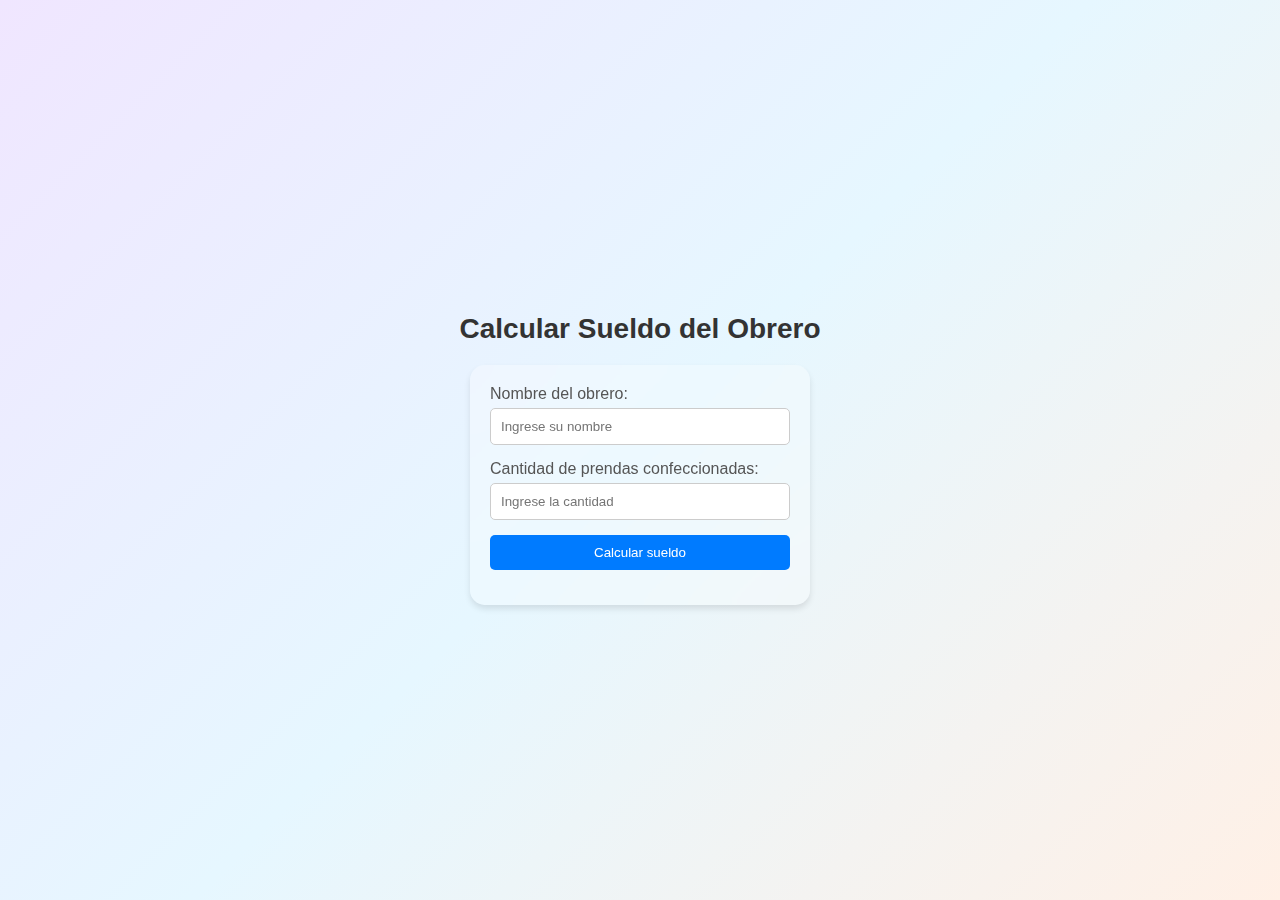
<file: e003.html>
<!DOCTYPE html>
<html lang="es">
<head>
    <meta charset="UTF-8">
    <meta name="viewport" content="width=device-width, initial-scale=1.0">
    <title>Calcular Sueldo del Obrero</title>
    <link rel="stylesheet" href="./css/e003.css">
</head>
<body>
    <h1>Calcular Sueldo del Obrero</h1>
    <div class="form-container">
        <form action="./php/exercices/e003.php" method="post">
            <label for="name">Nombre del obrero:</label>
            <input type="text" id="name" name="name" placeholder="Ingrese su nombre" required>
            <label for="garments">Cantidad de prendas confeccionadas:</label>
            <input type="number" id="garments" name="garments" placeholder="Ingrese la cantidad" required>
            <input type="submit" value="Calcular sueldo">
        </form>
    </div>
</body>
</html>
</file>
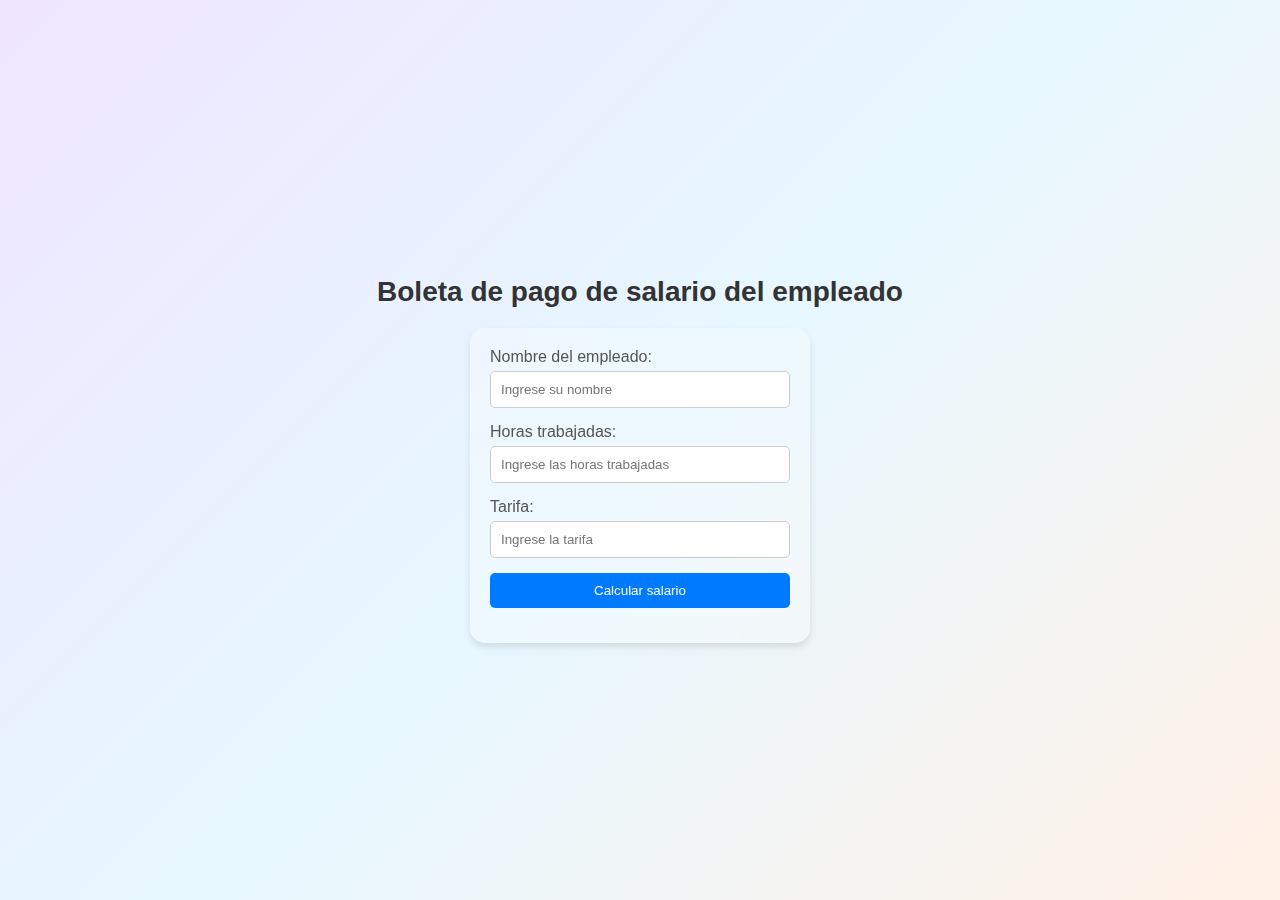
<file: e004.html>
<!DOCTYPE html>
<html lang="es">
<head>
    <meta charset="UTF-8">
    <meta name="viewport" content="width=device-width, initial-scale=1.0">
    <title>Exercise 4</title>
    <link rel="stylesheet" href="./css/e004.css">
</head>
<body>
    <h1>Boleta de pago de salario del empleado</h1>
    <div class="form-container">
        <form action="./php/exercices/e004.php" method="post">
            <label for="name">Nombre del empleado: </label>
            <input type="text" name="name" id="name" placeholder="Ingrese su nombre" required>
            <label for="hours">Horas trabajadas: </label>
            <input type="text" name="hours" id="hours" placeholder="Ingrese las horas trabajadas" required>
            <label for="fee">Tarifa: </label>
            <input type="text" name="fee" id="fee" placeholder="Ingrese la tarifa" required>
            <input type="submit" value="Calcular salario">
        </form>
    </div>
</body>
</html>
</file>
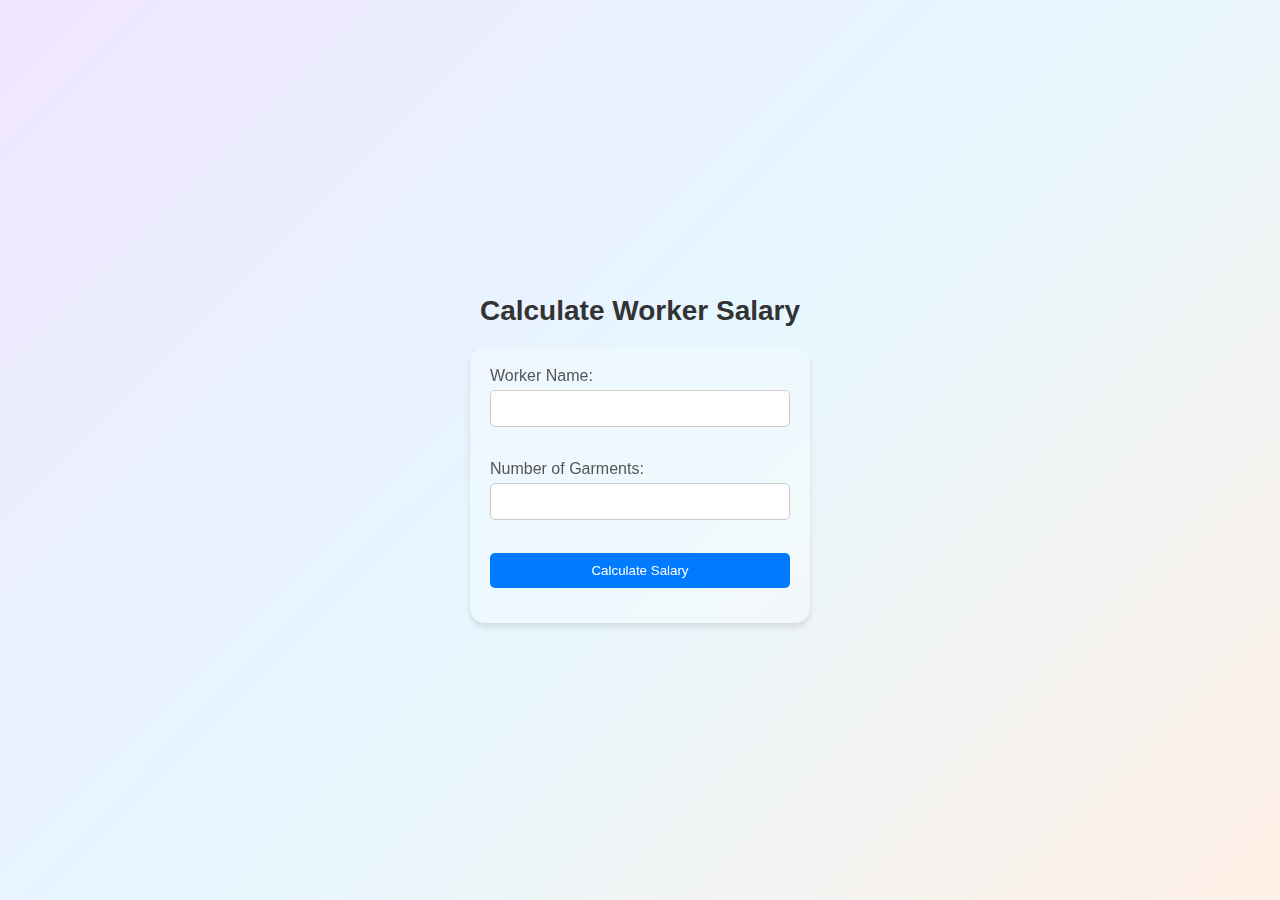
<file: e005.html>
<!DOCTYPE html>
<html lang="en">
<head>
    <meta charset="UTF-8">
    <meta name="viewport" content="width=device-width, initial-scale=1.0">
    <title>Calculate Worker Salary</title>
    <link rel="stylesheet" href="./css/e005.css">
</head>
<body>
    <h1>Calculate Worker Salary</h1>
    <form method="post" action="./php/exercices/e005.php">
        <label for="name">Worker Name:</label>
        <input type="text" id="name" name="name" required><br><br>
        
        <label for="garments">Number of Garments:</label>
        <input type="number" id="garments" name="garments" required><br><br>
        
        <input type="submit" value="Calculate Salary">
    </form>
</body>
</html>
</file>
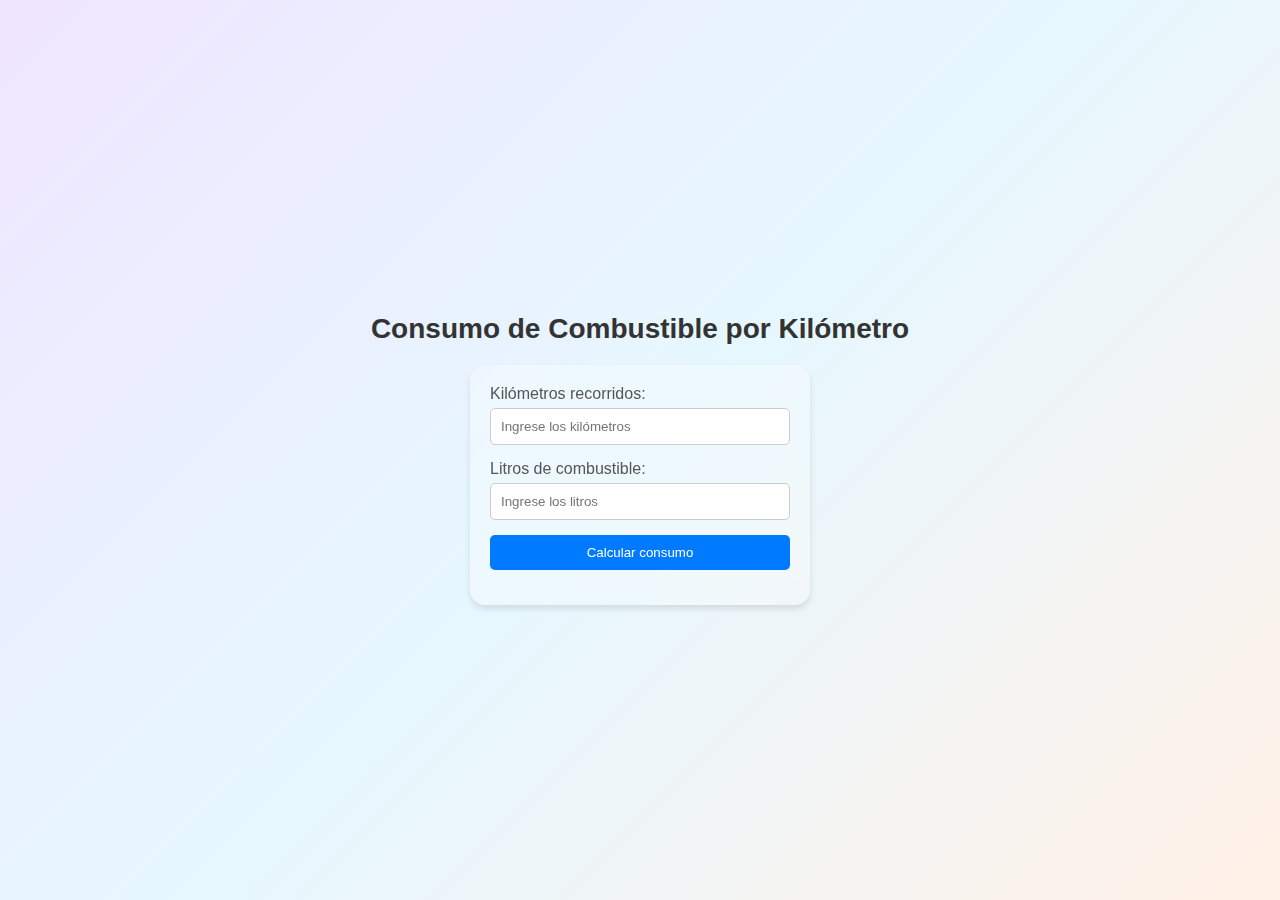
<file: e006.html>
<!DOCTYPE html>
<html lang="es">
<head>
    <meta charset="UTF-8">
    <meta name="viewport" content="width=device-width, initial-scale=1.0">
    <title>Consumo de Combustible</title>
    <link rel="stylesheet" href="./css/e003.css">
</head>
<body>
    <h1>Consumo de Combustible por Kilómetro</h1>
    <div class="form-container">
        <form action="./php/exercices/e003.php"" method="post">
            <label for="kilometers">Kilómetros recorridos:</label>
            <input type="text" name="kilometers" id="kilometers" placeholder="Ingrese los kilómetros" required>
            <label for="liters">Litros de combustible:</label>
            <input type="text" name="liters" id="liters" placeholder="Ingrese los litros" required>
            <input type="submit" value="Calcular consumo">
        </form>
    </div>
</body>
</html>
</file>
<file: css/e003.css>
body {
    font-family: 'Arial', sans-serif;
    background: linear-gradient(135deg, #f0e6ff, #e6f7ff, #fff0e6);
    display: flex;
    flex-direction: column;
    justify-content: center;
    align-items: center;
    height: 100vh;
    margin: 0;
    text-align: center;
}

h1 {
    font-size: 28px;
    margin-bottom: 20px;
    color: #333;
}

.form-container {
    background: rgba(255, 255, 255, 0.3);
    border-radius: 15px;
    padding: 20px;
    backdrop-filter: blur(10px);
    -webkit-backdrop-filter: blur(10px);
    box-shadow: 0 4px 6px rgba(0, 0, 0, 0.1);
    width: 300px;
    text-align: left;
}

.form-container form {
    text-align: left;
}

.form-container label {
    font-size: 16px;
    color: #555;
    display: block;
    margin-bottom: 5px;
}

.form-container input[type="text"],
.form-container input[type="number"],
.form-container input[type="submit"] {
    width: 100%;
    padding: 10px;
    margin-bottom: 15px;
    border-radius: 5px;
    border: 1px solid #ccc;
    box-sizing: border-box;
}

.form-container input[type="submit"] {
    background-color: #007BFF;
    color: white;
    border: none;
    cursor: pointer;
    transition: background-color 0.3s ease;
}

.form-container input[type="submit"]:hover {
    background-color: #0056b3;
}

.result {
    font-size: 16px;
    color: #333;
    margin-top: 20px;
}

.result p {
    margin: 5px 0;
}
</file>
<file: css/e004.css>
body {
    font-family: 'Arial', sans-serif;
    background: linear-gradient(135deg, #f0e6ff, #e6f7ff, #fff0e6);
    display: flex;
    flex-direction: column;
    justify-content: center;
    align-items: center;
    height: 100vh;
    margin: 0;
    text-align: center;
}

h1 {
    font-size: 28px;
    margin-bottom: 20px;
    color: #333;
}

.form-container {
    background: rgba(255, 255, 255, 0.3);
    border-radius: 15px;
    padding: 20px;
    backdrop-filter: blur(10px);
    -webkit-backdrop-filter: blur(10px);
    box-shadow: 0 4px 6px rgba(0, 0, 0, 0.1);
    width: 300px;
}

.form-container form {
    text-align: left;
}

.form-container label {
    font-size: 16px;
    color: #555;
    display: block;
    margin-bottom: 5px;
}

.form-container input[type="text"],
.form-container input[type="submit"] {
    width: 100%;
    padding: 10px;
    margin-bottom: 15px;
    border-radius: 5px;
    border: 1px solid #ccc;
    box-sizing: border-box;
}

.form-container input[type="submit"] {
    background-color: #007BFF;
    color: white;
    border: none;
    cursor: pointer;
    transition: background-color 0.3s ease;
}

.form-container input[type="submit"]:hover {
    background-color: #0056b3;
}
</file>
<file: css/e005.css>
body {
    font-family: 'Arial', sans-serif;
    background: linear-gradient(135deg, #f0e6ff, #e6f7ff, #fff0e6);
    display: flex;
    flex-direction: column;
    justify-content: center;
    align-items: center;
    height: 100vh;
    margin: 0;
    text-align: center;
}

h1 {
    font-size: 28px;
    margin-bottom: 20px;
    color: #333;
}

form {
    background: rgba(255, 255, 255, 0.3);
    border-radius: 15px;
    padding: 20px;
    backdrop-filter: blur(10px);
    -webkit-backdrop-filter: blur(10px);
    box-shadow: 0 4px 6px rgba(0, 0, 0, 0.1);
    width: 300px;
    text-align: left;
}

form label {
    font-size: 16px;
    color: #555;
    display: block;
    margin-bottom: 5px;
}

form input[type="text"],
form input[type="number"],
form input[type="submit"] {
    width: 100%;
    padding: 10px;
    margin-bottom: 15px;
    border-radius: 5px;
    border: 1px solid #ccc;
    box-sizing: border-box;
}

form input[type="submit"] {
    background-color: #007BFF;
    color: white;
    border: none;
    cursor: pointer;
    transition: background-color 0.3s ease;
}

form input[type="submit"]:hover {
    background-color: #0056b3;
}
</file>
